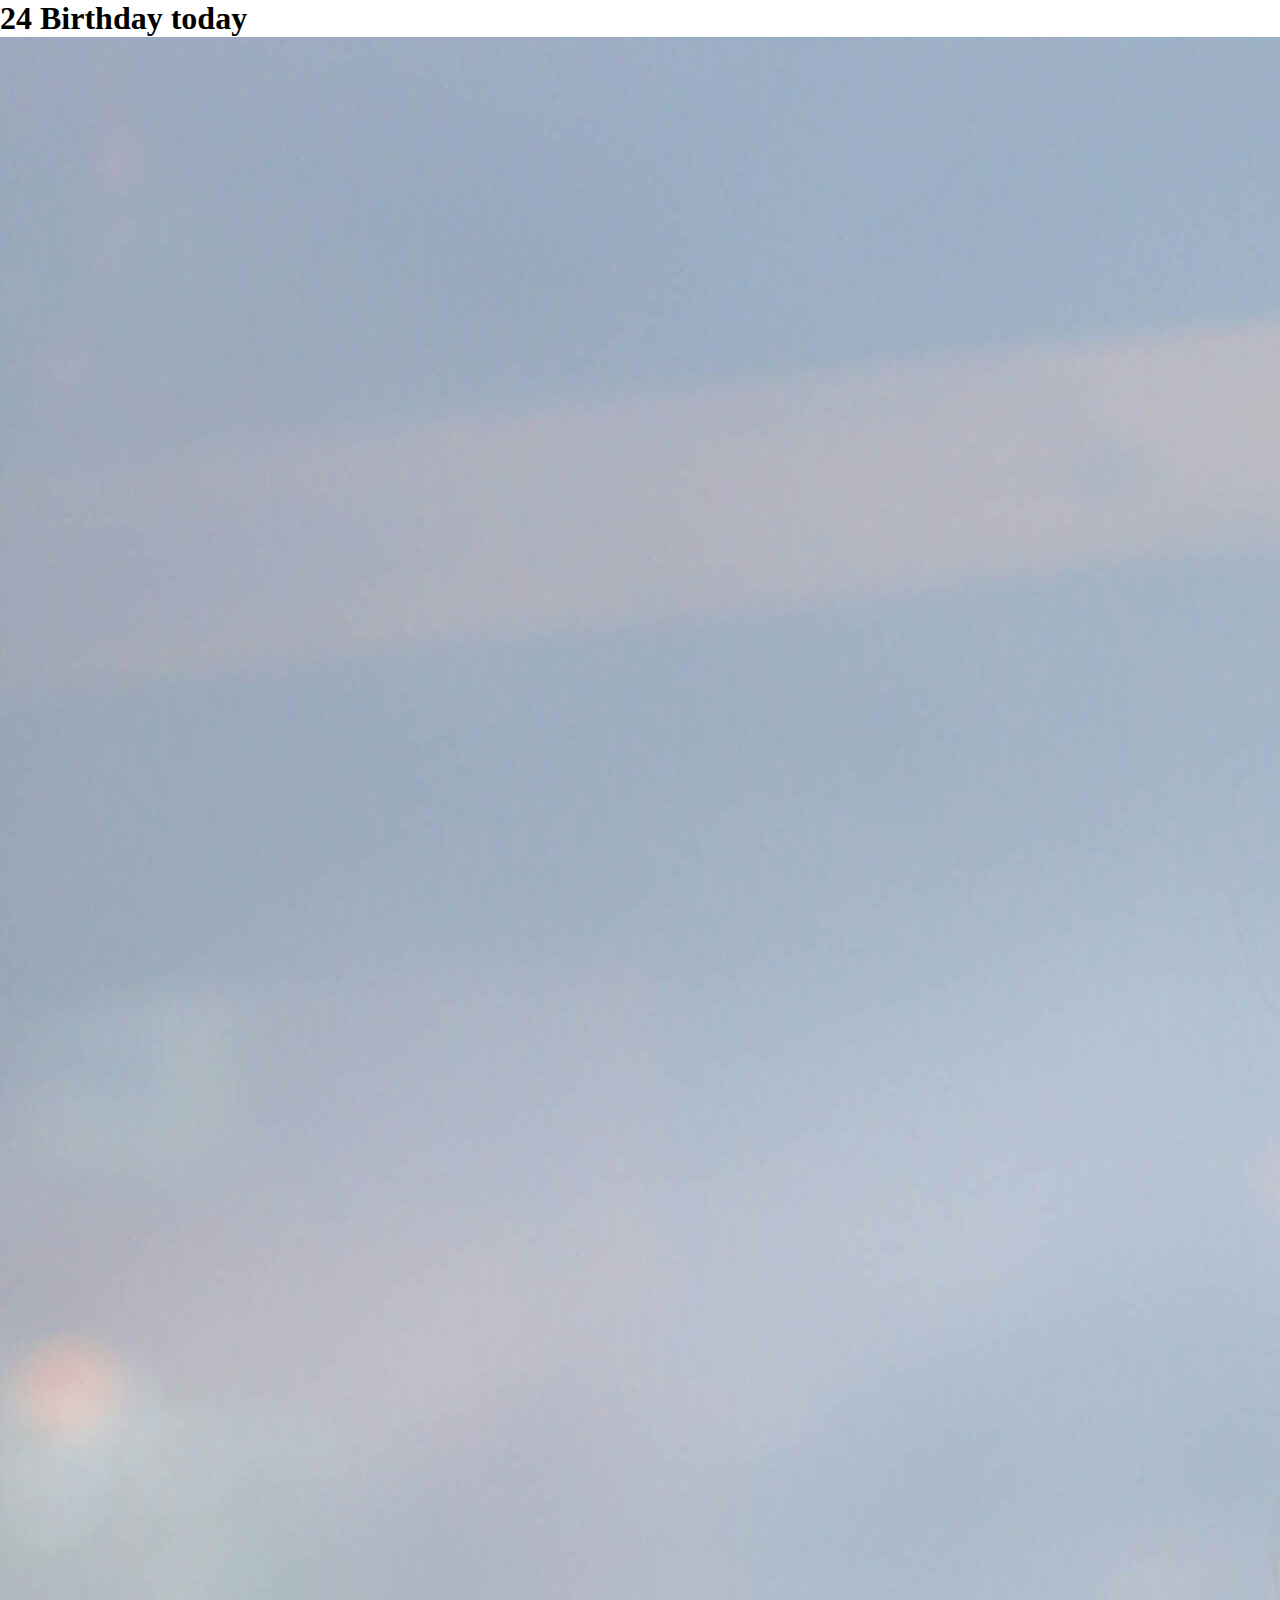
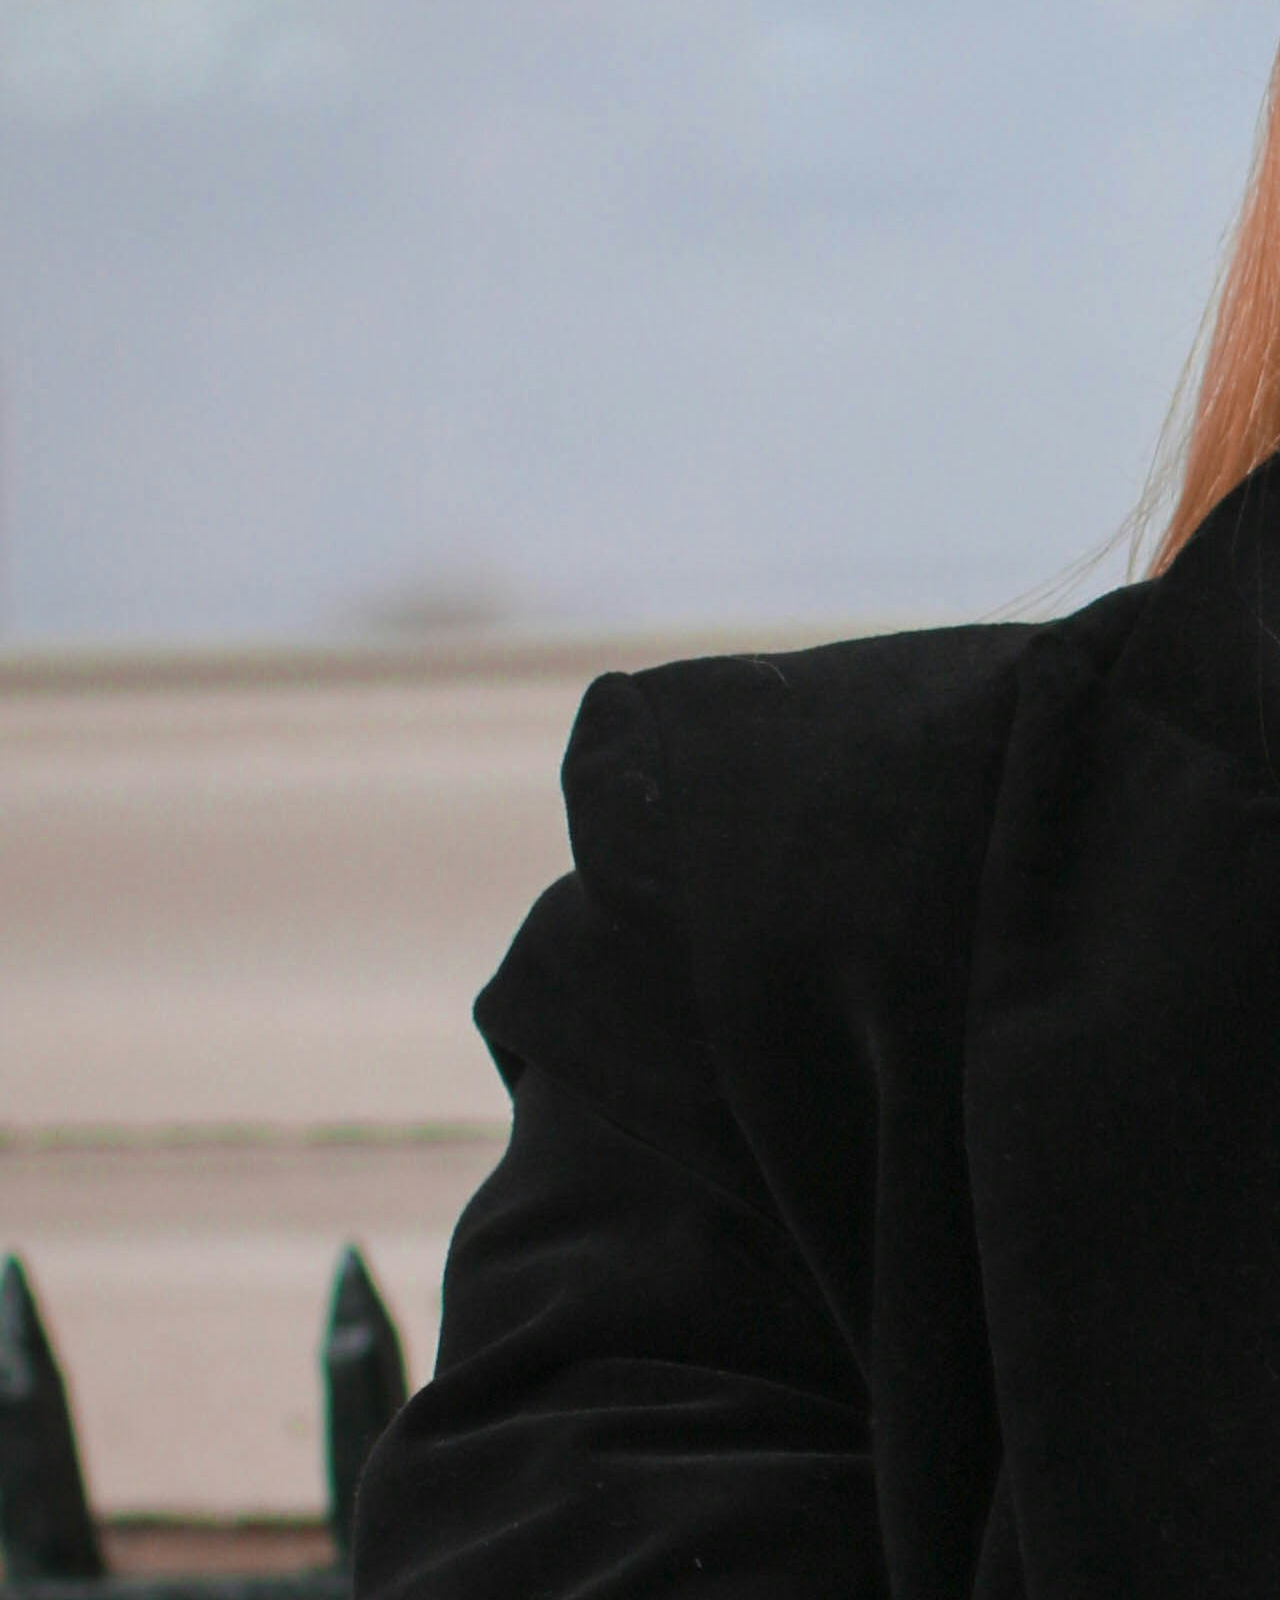
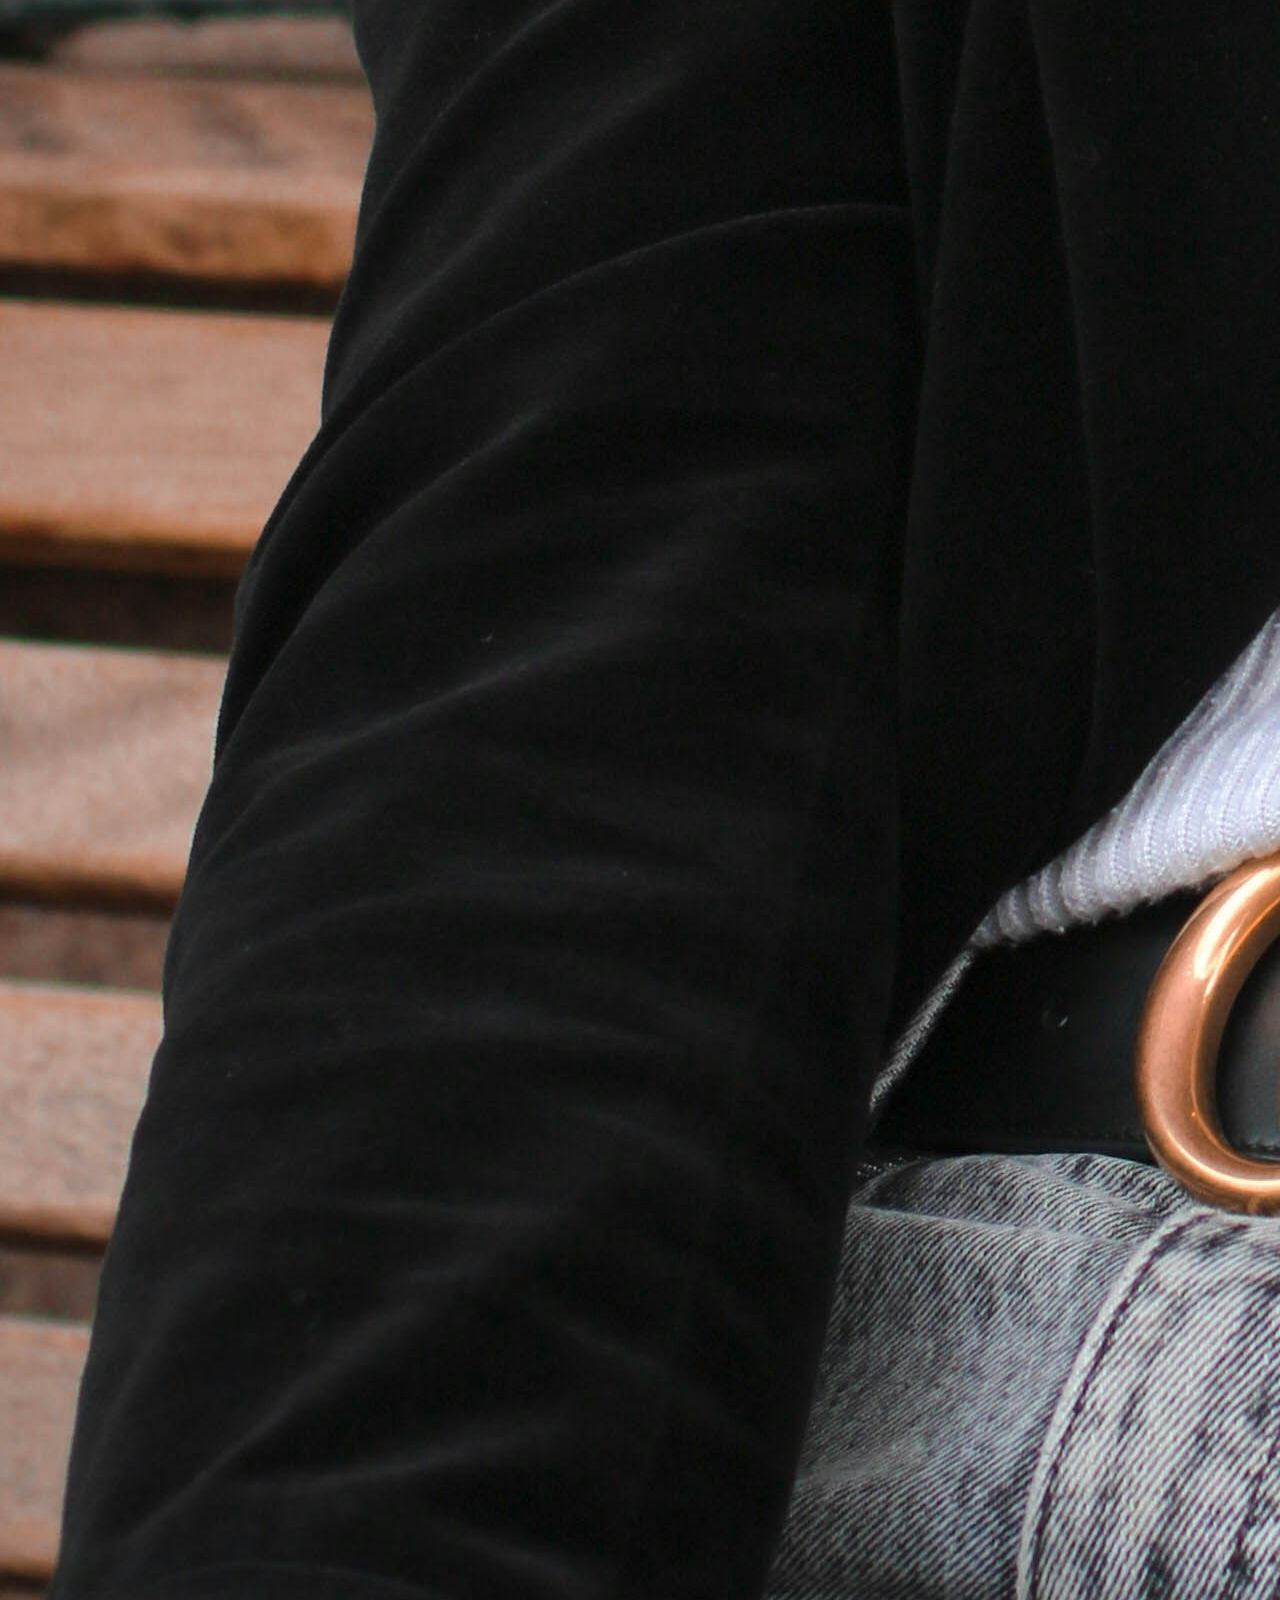
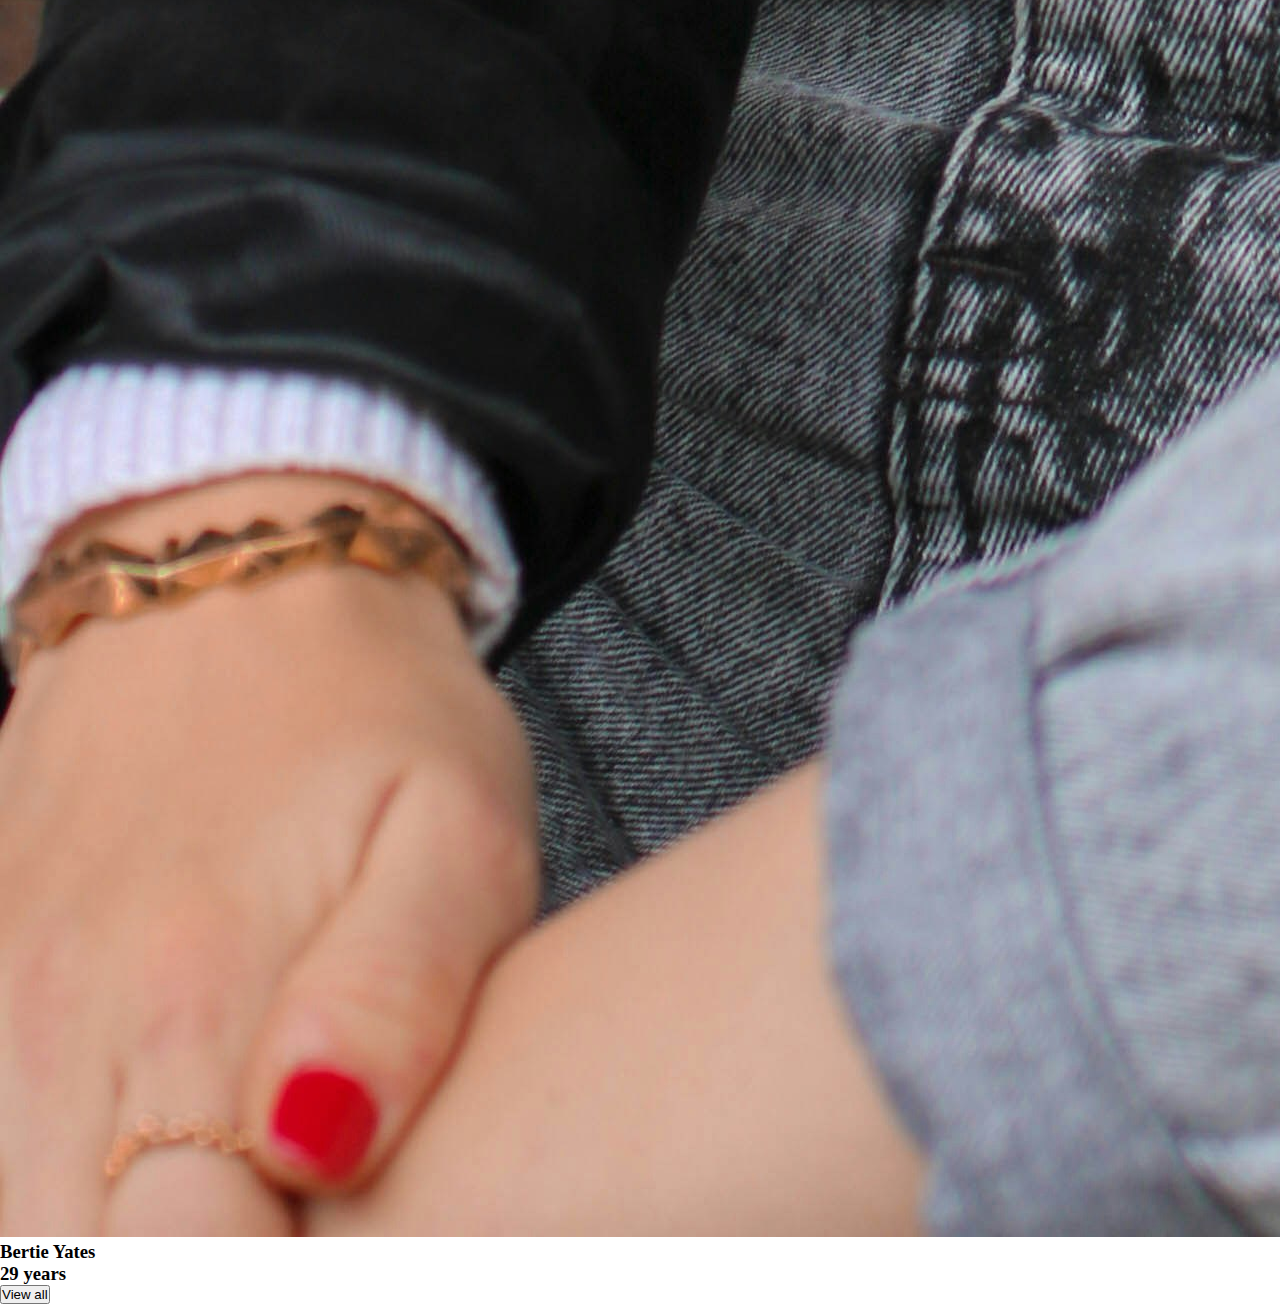
<file: Birthdays List/index.html>
<!DOCTYPE html>
<html lang="en">
  <head>
    <meta charset="UTF-8" />
    <meta name="viewport" content="width=device-width, initial-scale=1.0" />
    <link rel="stylesheet" href="./style.css" />
    <title>Birthdays List</title>
  </head>
  <body>
    <div class="container">
      <div class="content">
        <h1 class="title">24 Birthday today</h1>
        <div class="card">
          <div class="card-item">
            <img src="./images/ryan-plomp-ZyZ_pg60Fyw-unsplash.jpg" alt="" />
            <div class="name-info">
              <h3 class="name">Bertie Yates</h3>
              <h3 class="year">29 years</h3>
            </div>
          </div>
          <button class="btn">View all</button>
        </div>
      </div>
    </div>
  </body>
</html>
</file>
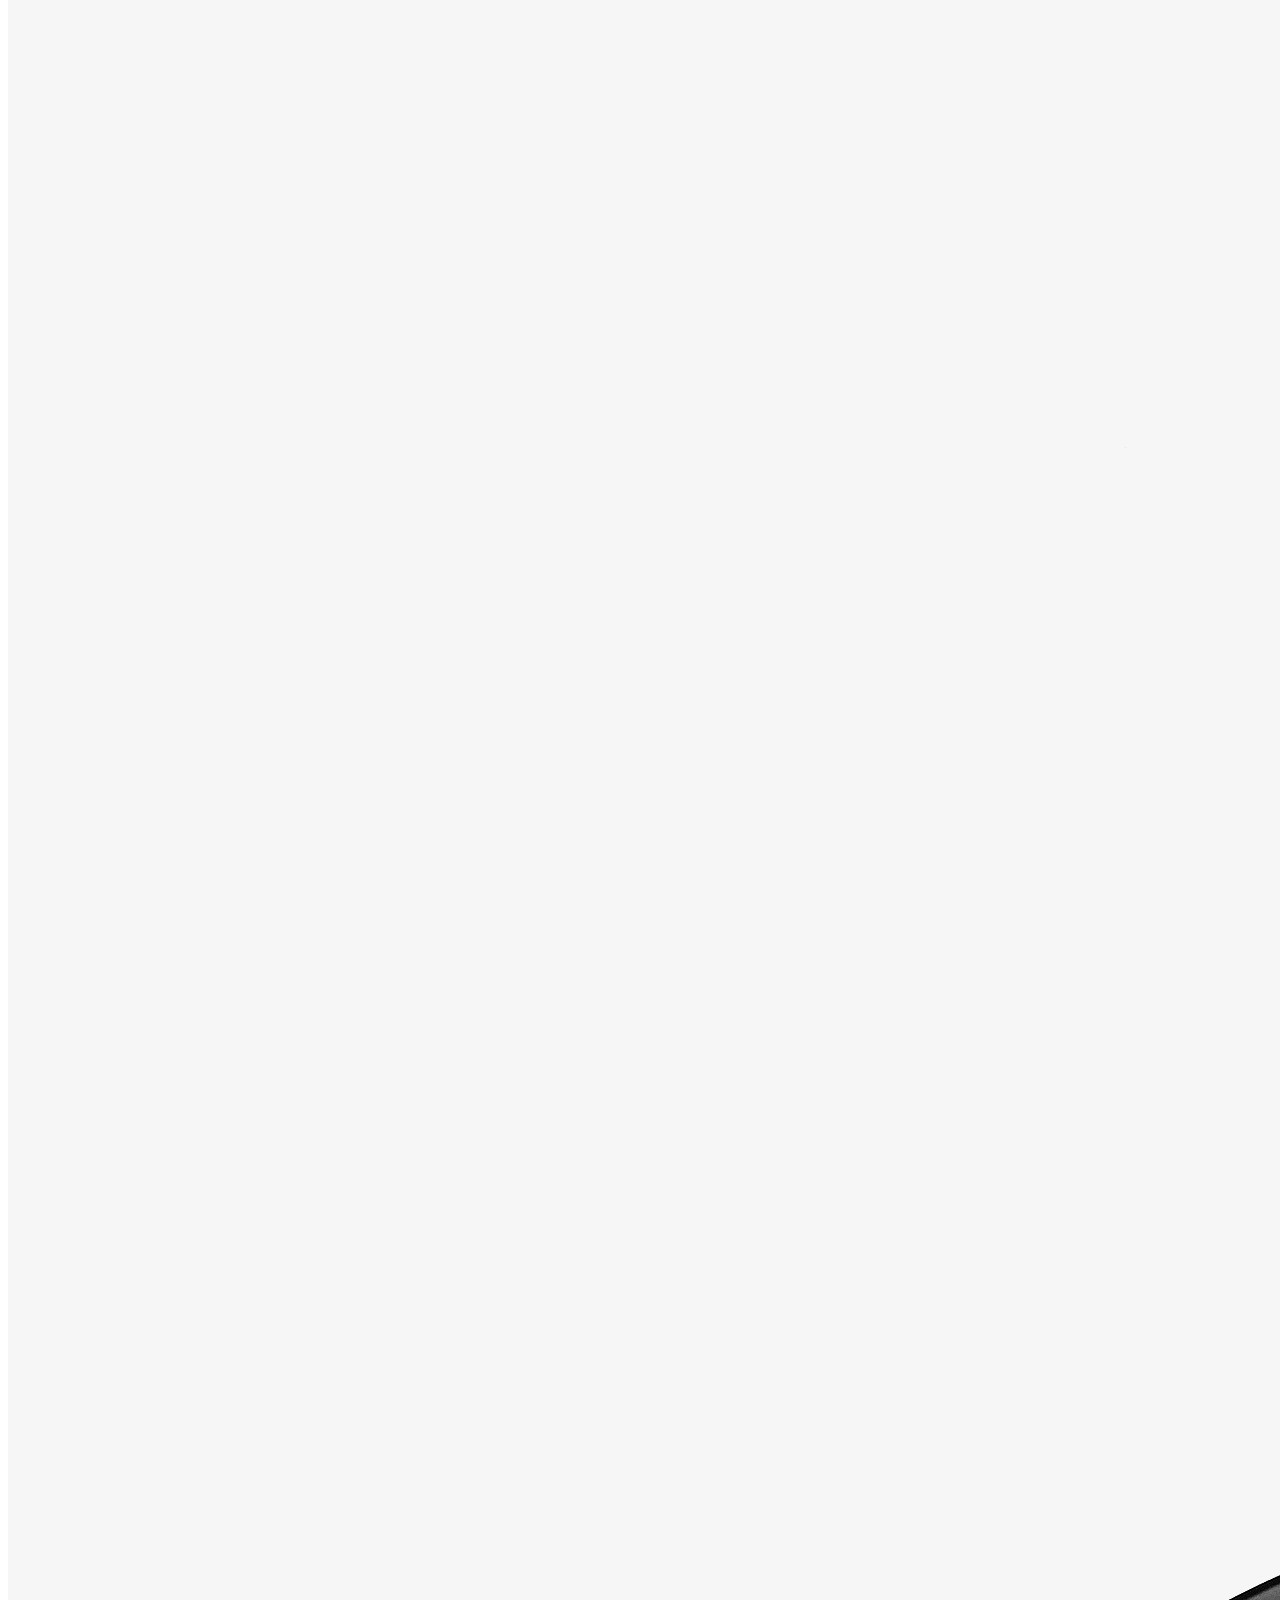
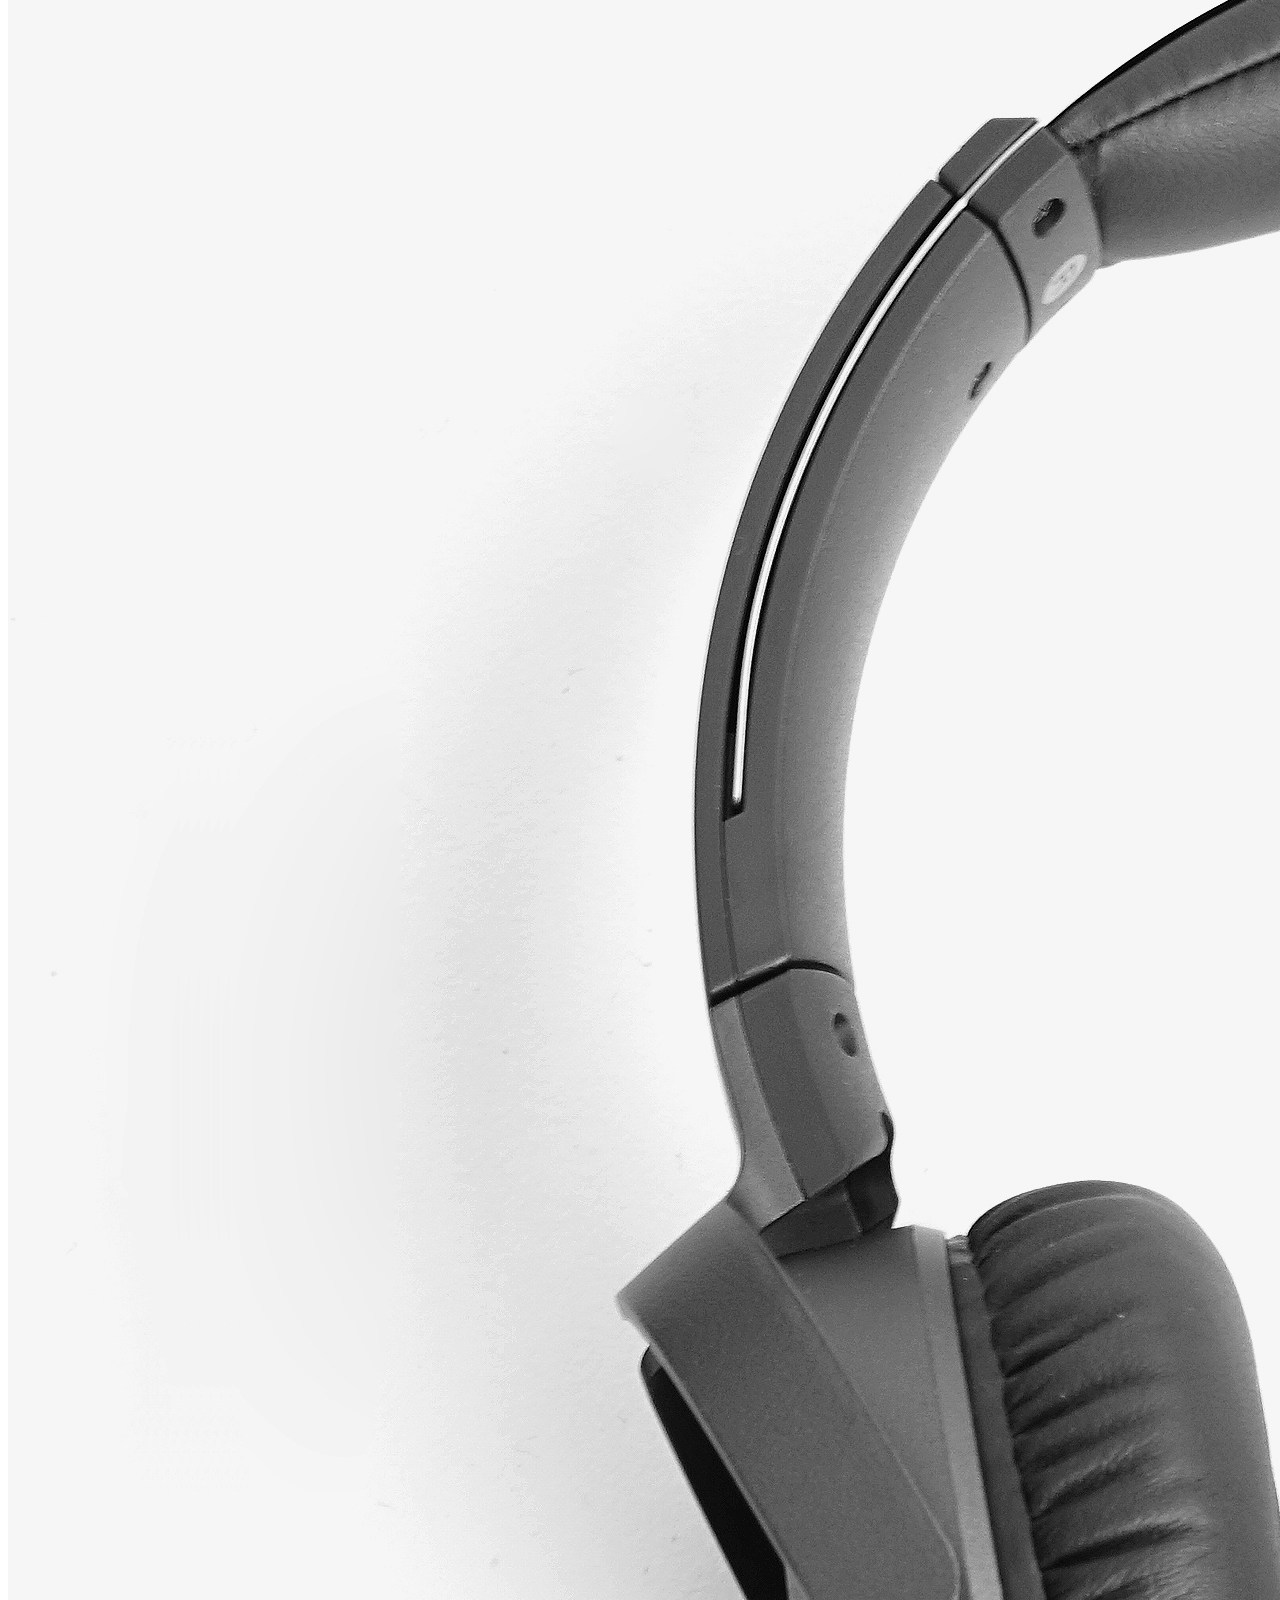
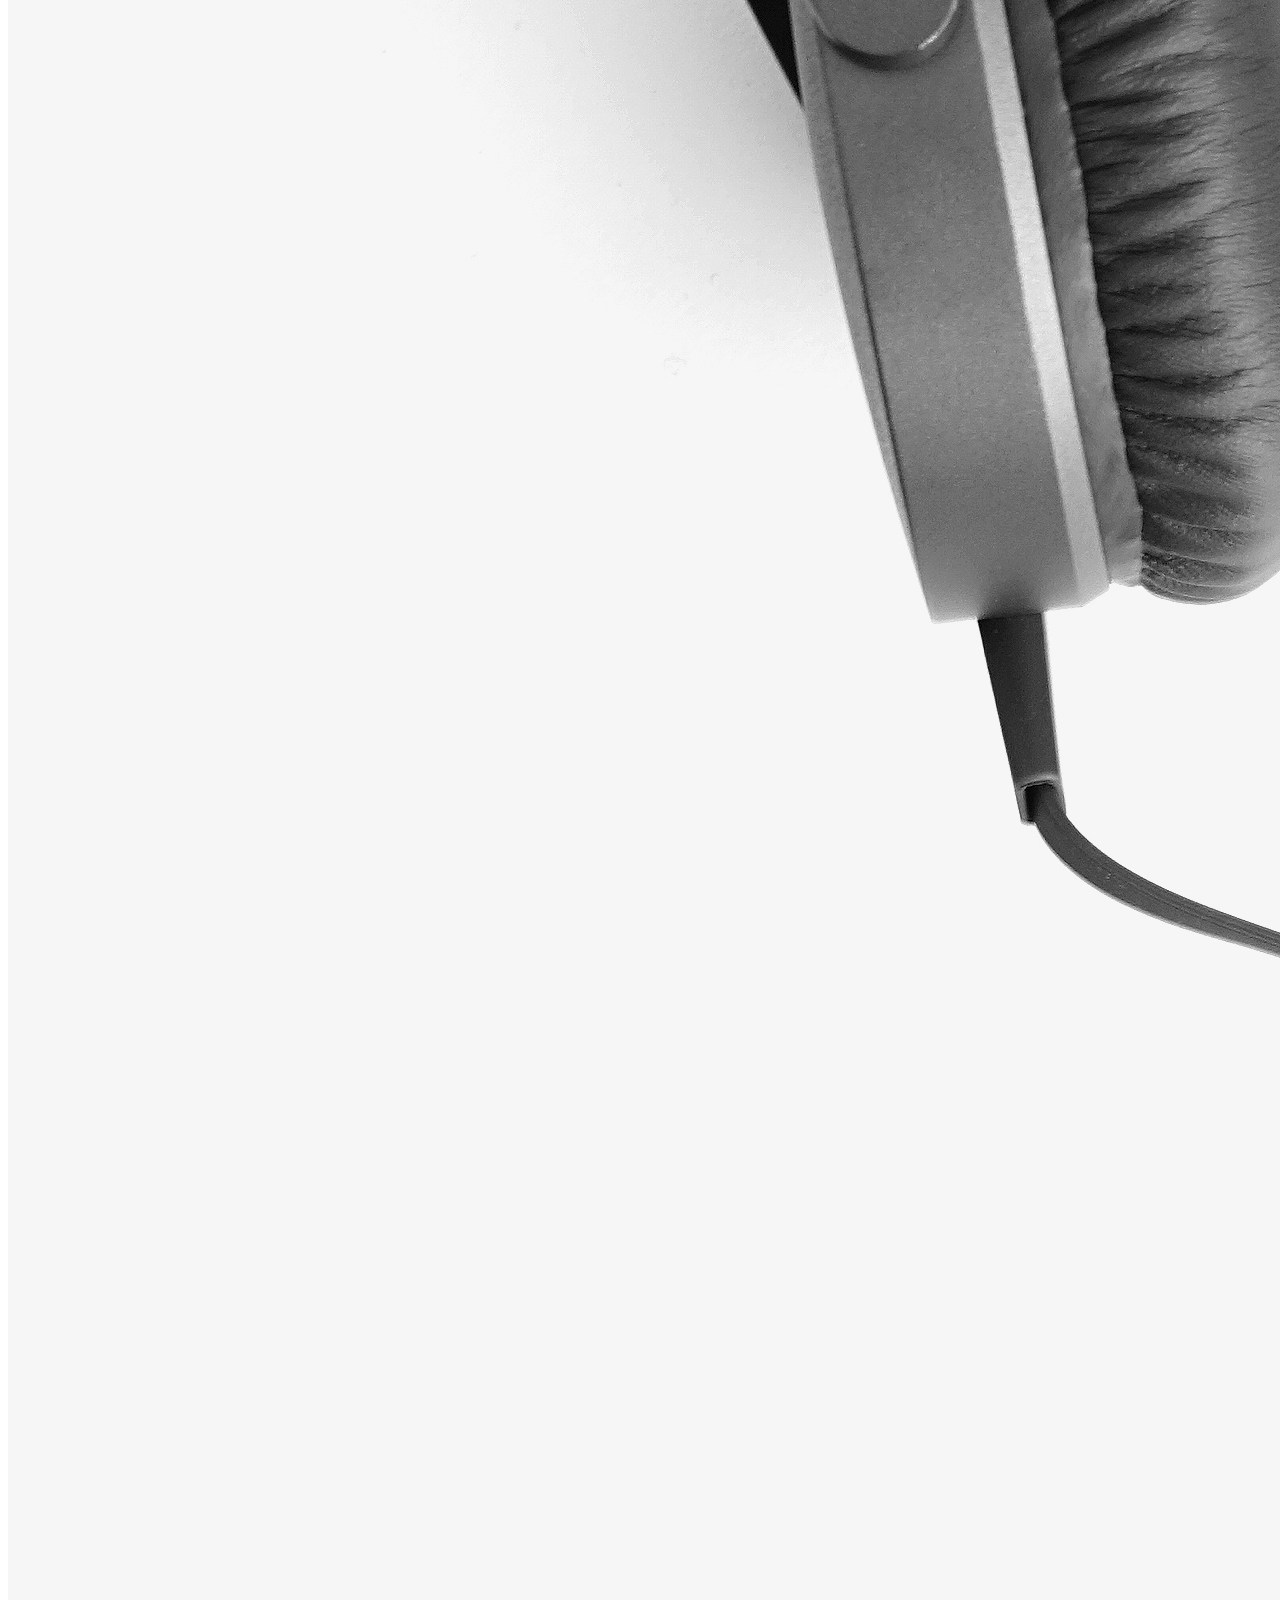
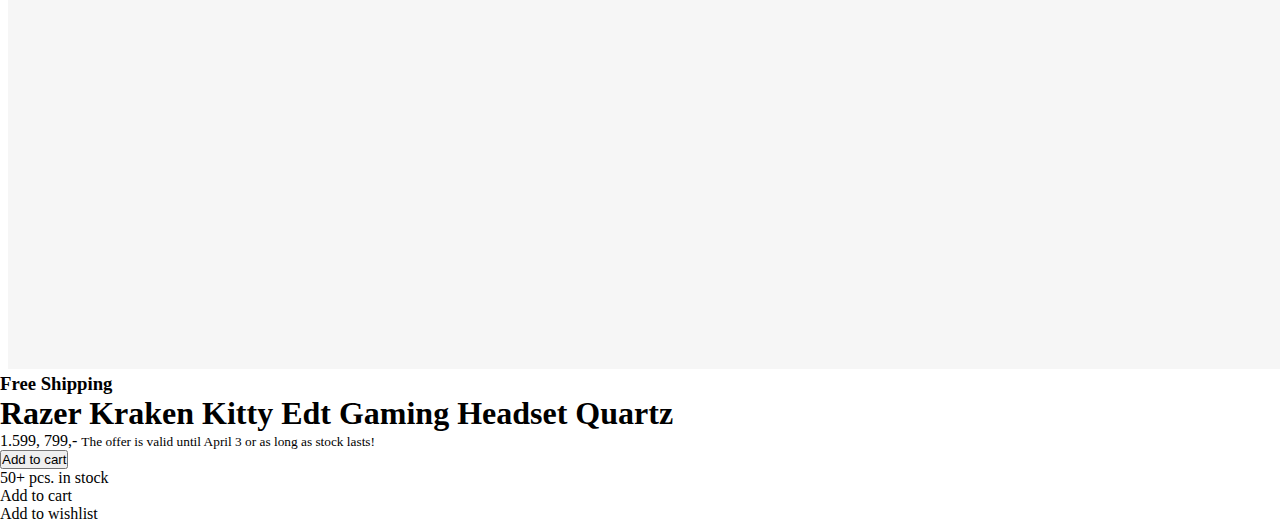
<file: Cart Item/index.html>
<!DOCTYPE html>
<html lang="en">
  <head>
    <meta charset="UTF-8" />
    <meta name="viewport" content="width=device-width, initial-scale=1.0" />
    <link
      rel="stylesheet"
      href="https://cdnjs.cloudflare.com/ajax/libs/font-awesome/6.7.2/css/all.min.css"
      integrity="sha512-Evv84Mr4kqVGRNSgIGL/F/aIDqQb7xQ2vcrdIwxfjThSH8CSR7PBEakCr51Ck+w+/U6swU2Im1vVX0SVk9ABhg=="
      crossorigin="anonymous"
      referrerpolicy="no-referrer"
    />
    <link rel="stylesheet" href="style.css" />
    <title>Cart Item</title>
  </head>
  <body>
    <div class="container">
      <div class="left">
        <img src="kiran-ck-LSNJ-pltdu8-unsplash.jpg" alt="" />
      </div>
      <div class="right">
        <h3 class="shipping">Free Shipping</h3>

        <h1 class="product-name">
          Razer Kraken Kitty Edt Gaming Headset Quartz
        </h1>
        <div class="price">
          <span class="normal-price">1.599,</span>
          <span class="price-offer">799,-</span>
          <small class="offer"
            >The offer is valid until April 3 or as long as stock lasts!</small
          >
        </div>
        <button class="btn-primary">Add to cart</button>
        <p class="text">50+ pcs. in stock</p>
        <div class="buttons">
          <div class="btn-secondary">Add to cart</div>
          <div class="btn-secondary">Add to wishlist</div>
        </div>
      </div>
    </div>
  </body>
</html>
</file>
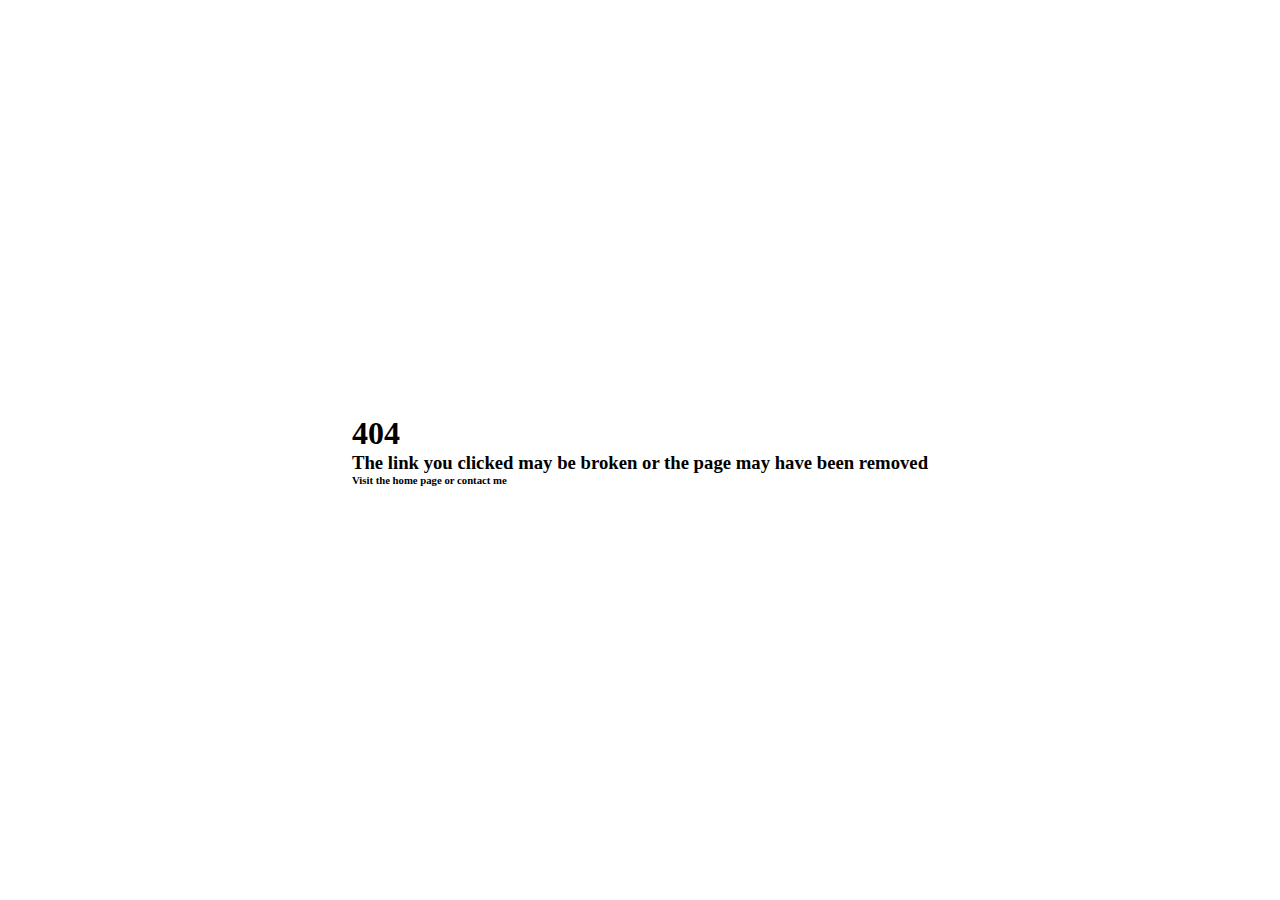
<file: Error Page/index.html>
<!DOCTYPE html>
<html lang="en">
  <head>
    <meta charset="UTF-8" />
    <meta name="viewport" content="width=device-width, initial-scale=1.0" />
    <link rel="stylesheet" href="style.css" />
    <title>Error Page</title>
  </head>
  <body>
    <div class="container">
      <h1>404</h1>
      <h3>
        The link you clicked may be broken or the page may have been removed
      </h3>
      <h6>Visit the <span>home page</span> or <span>contact</span> me</h6>
    </div>
  </body>
</html>
</file>
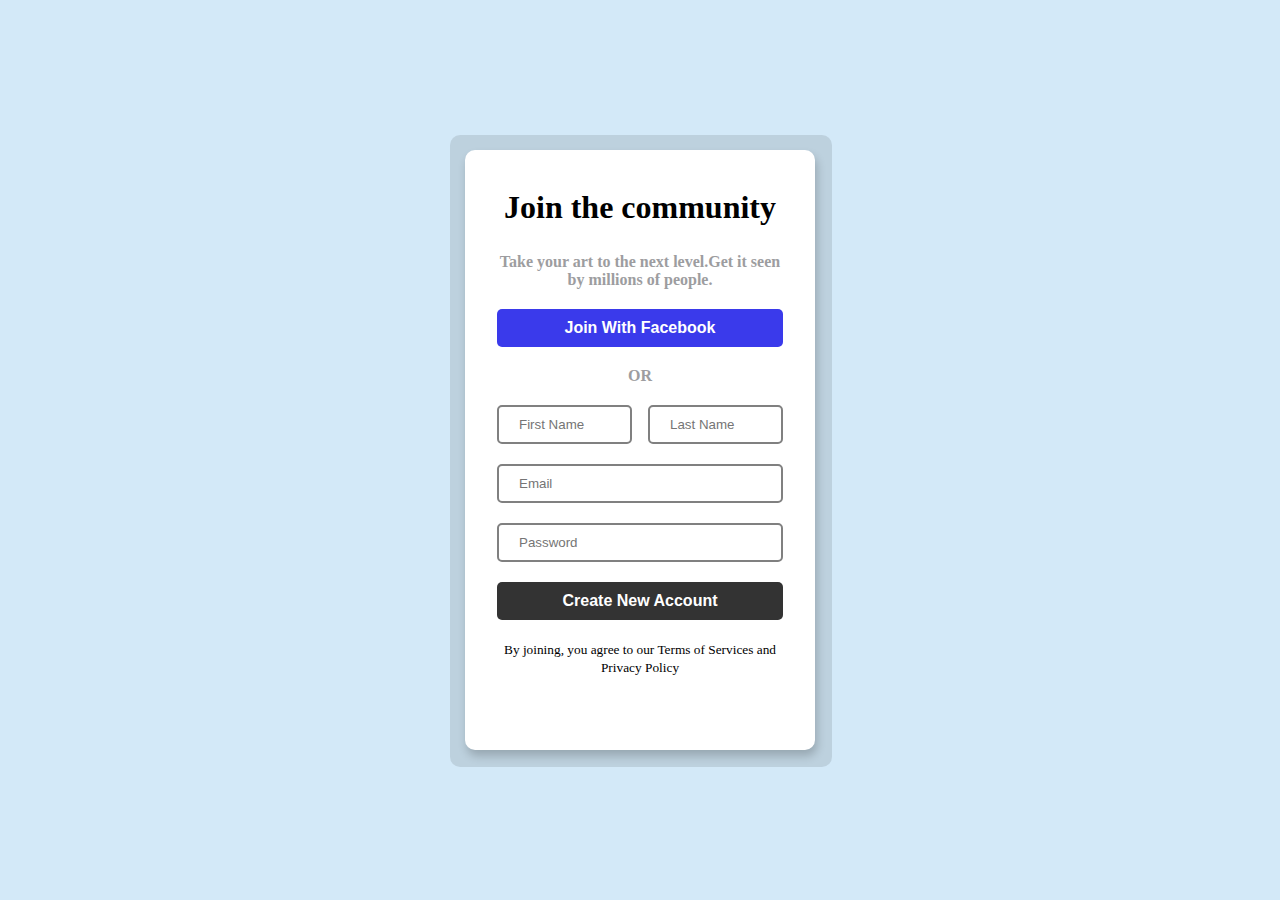
<file: Signup Form/index.html>
<!DOCTYPE html>
<html lang="en">
  <head>
    <meta charset="UTF-8" />
    <meta name="viewport" content="width=device-width, initial-scale=1.0" />
    <link
      rel="stylesheet"
      href="https://cdnjs.cloudflare.com/ajax/libs/font-awesome/6.7.2/css/all.min.css"
      integrity="sha512-Evv84Mr4kqVGRNSgIGL/F/aIDqQb7xQ2vcrdIwxfjThSH8CSR7PBEakCr51Ck+w+/U6swU2Im1vVX0SVk9ABhg=="
      crossorigin="anonymous"
      referrerpolicy="no-referrer"
    />
    <link rel="stylesheet" href="style.css" />
    <title>Signup Form</title>
  </head>
  <body>
    <div class="container">
      <h1>Join the community</h1>
      <p>Take your art to the next level.Get it seen by millions of people.</p>
      <button class="btn-primary">Join With Facebook</button>
      <p>OR</p>
      <form>
        <div class="form-group">
          <div class="name">
            <input type="text" placeholder="First Name" />
            <input type="text" placeholder="Last Name" />
          </div>
          <input type="email" placeholder="Email" />
          <input type="password" placeholder="Password" />
        </div>
      </form>
      <button class="btn-secondary">Create New Account</button>
      <small
        >By joining, you agree to our Terms of Services and Privacy
        Policy</small
      >
    </div>
  </body>
</html>
</file>
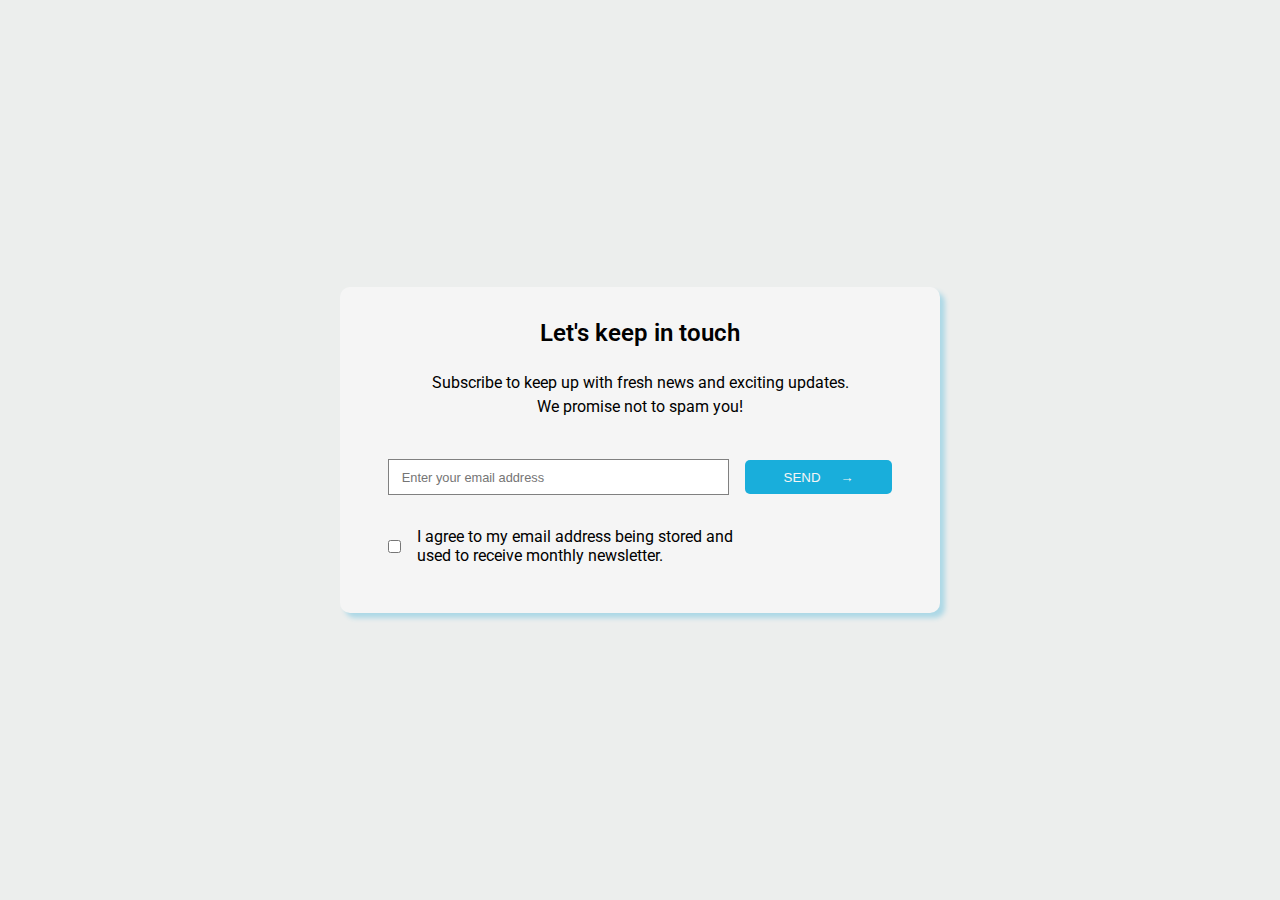
<file: Subscribe/index.html>
<!DOCTYPE html>
<html lang="en">
  <head>
    <meta charset="UTF-8" />
    <meta name="viewport" content="width=device-width, initial-scale=1.0" />
    <link rel="stylesheet" href="style.css" />
    <title>Document</title>
  </head>
  <body>
    <div class="container">
      <h1>Let's keep in touch</h1>
      <h3>Subscribe to keep up with fresh news and exciting updates.</h3>
      <h3>We promise not to spam you!</h3>
      <div class="form">
        <input
          type="email"
          name="email"
          id="email"
          placeholder="Enter your email address"
        />
        <button class="btn">SEND <span>&rarr;</span></button>
      </div>
      <div class="checkbox">
        <input type="checkbox" id="checkbox" name="checkbox" />
        <label for="checkbox"
          >I agree to my email address being stored and <br />
          used to receive monthly newsletter.</label
        >
      </div>
    </div>
  </body>
</html>
</file>
<file: Birthdays List/style.css>
*,
*::after,
*::before {
  margin: 0;
  padding: 0;
  box-sizing: border-box;
}

html {
  font: 16px;
  scroll-behavior: smooth;
}
</file>
<file: Cart Item/style.css>
* {
  box-sizing: border-box;
  margin: 0;
  padding: 0;
}
</file>
<file: Error Page/style.css>
* {
  box-sizing: border-box;
  margin: 0;
  padding: 0;
}

body {
  display: flex;
  align-items: center;
  justify-content: center;
  height: 100vh;
}
</file>
<file: Signup Form/style.css>
@import url('https://fonts.googleapis.com/css2?family=Poppins:ital,wght@0,300;0,400;0,500;0,600;0,700;0,800;0,900;1,300;1,400;1,500;1,600;1,700;1,800;1,900&display=swap');

* {
  box-sizing: border-box;
  margin: 0;
  padding: 0;
}

body {
  display: flex;
  align-items: center;
  justify-content: center;
  height: 100vh;
  background-color: #d3e9f8;
}

.container {
  max-width: 350px;
  height: 600px;
  margin: auto;
  background-color: #fff;
  padding: 2rem;
  box-shadow: 2px 6px 10px rgba(0, 0, 0, 0.2);
  border-radius: 10px;
  text-align: center;
  /* overflow: hidden; */
  position: relative;
}

.container::after {
  content: "";
  width: 100%;
  height: 100%;
  background-color: rgba(0, 0, 0, 0.1);
  padding: 1rem;
  position: absolute;
  top: -15px;
  left: -15px;
  z-index: -1;
  border-radius: 10px;
}

.container h1 {
 font-weight: 700;
 font-size: 2rem;
 margin-bottom: 20px;
 line-height: 1.6;
}

.container p {
  margin-bottom: 20px;
  font-weight: 600;
  color: #9d9da0;
}

.container .btn-primary {
  display: block;
  width: 100%;
  padding: 10px 20px;
  background-color: rgba(56, 56, 235, 0.993);
  color: #fff;
  cursor: pointer;
  font-weight: bold;
  font-size: 16px;
  border: none;
  border-radius: 5px;
  margin-bottom: 20px;
}

.container .btn-primary:focus {
  outline: none;
}

.container .form-group {
  display: flex;
  flex-direction: column;
}

.container .form-group .name {
  display: flex;
  align-items: center;
  justify-content: space-between;
  gap: 1rem;
}

.container .form-group .name input[type="text"] {
  width: 100%;
  padding: 10px 20px;
  border: 2px solid grey;
  border-radius: 5px;
  margin-bottom: 20px;
}

.container .form-group input[type="email"],
.container .form-group input[type="password"] {
  width: 100%;
  border: 2px solid grey;
  padding: 10px 20px;
  border-radius: 5px;
  margin-bottom: 20px;
}

.container .btn-secondary {
  display: block;
  width: 100%;
  padding: 10px 20px;
  background-color: #333;
  color: #fff;
  cursor: pointer;
  font-weight: bold;
  font-size: 16px;
  border: none;
  border-radius: 5px;
  margin-bottom: 20px;
}

.container small {
  text-align: center;
}
</file>
<file: Subscribe/style.css>
@import url('https://fonts.googleapis.com/css2?family=Roboto:ital,wght@0,100..900;1,100..900&display=swap');

* {
  box-sizing: border-box;
  margin: 0;
  padding: 0;
}

body {
  background-color: rgb(236, 238, 237);
  font-family: 'Roboto', sans-serif;
  display: flex;
  align-items: center;
  justify-content: center;
  height: 100vh;
}

.container {
  width: 600px;
  background-color: #f5f5f5;
  padding: 2rem;
  box-shadow: 5px 5px 5px lightblue;
  border-radius: 10px;
  text-align: center;
}

.container h1 {
  font-size: 1.5rem;
  font-weight: 600;
  margin-bottom: 1.5rem;
}

.container h3 {
  font-size: 1rem;
  font-weight: 400;
  line-height: 1.5;
}

.container .form {
  margin-top: 1.5rem;
  padding: 1rem;
  display: flex;
  align-items: center;
  justify-content: space-between;
}

.container .form input[type=email] {
padding: 0.6rem 0.8rem;
border: 1px solid gray;
font-size: 0.8rem;
margin-right: 1rem;
width: 70%;
}

.container .form .btn {
  background-color: rgb(25, 174, 219);
  padding: 0.6rem 0.8rem;
  color: #f5f5f5;
  outline: none;
  border: none;
  border-radius: 5px;
  width: 30%;
}

.container .form .btn span {
  margin-left: 1rem;
}

.container .checkbox {
  text-align: left;
  padding: 1rem;
  display: flex;
  justify-content: flex-start;
  align-items: center;
  gap: 1rem;
}
</file>
